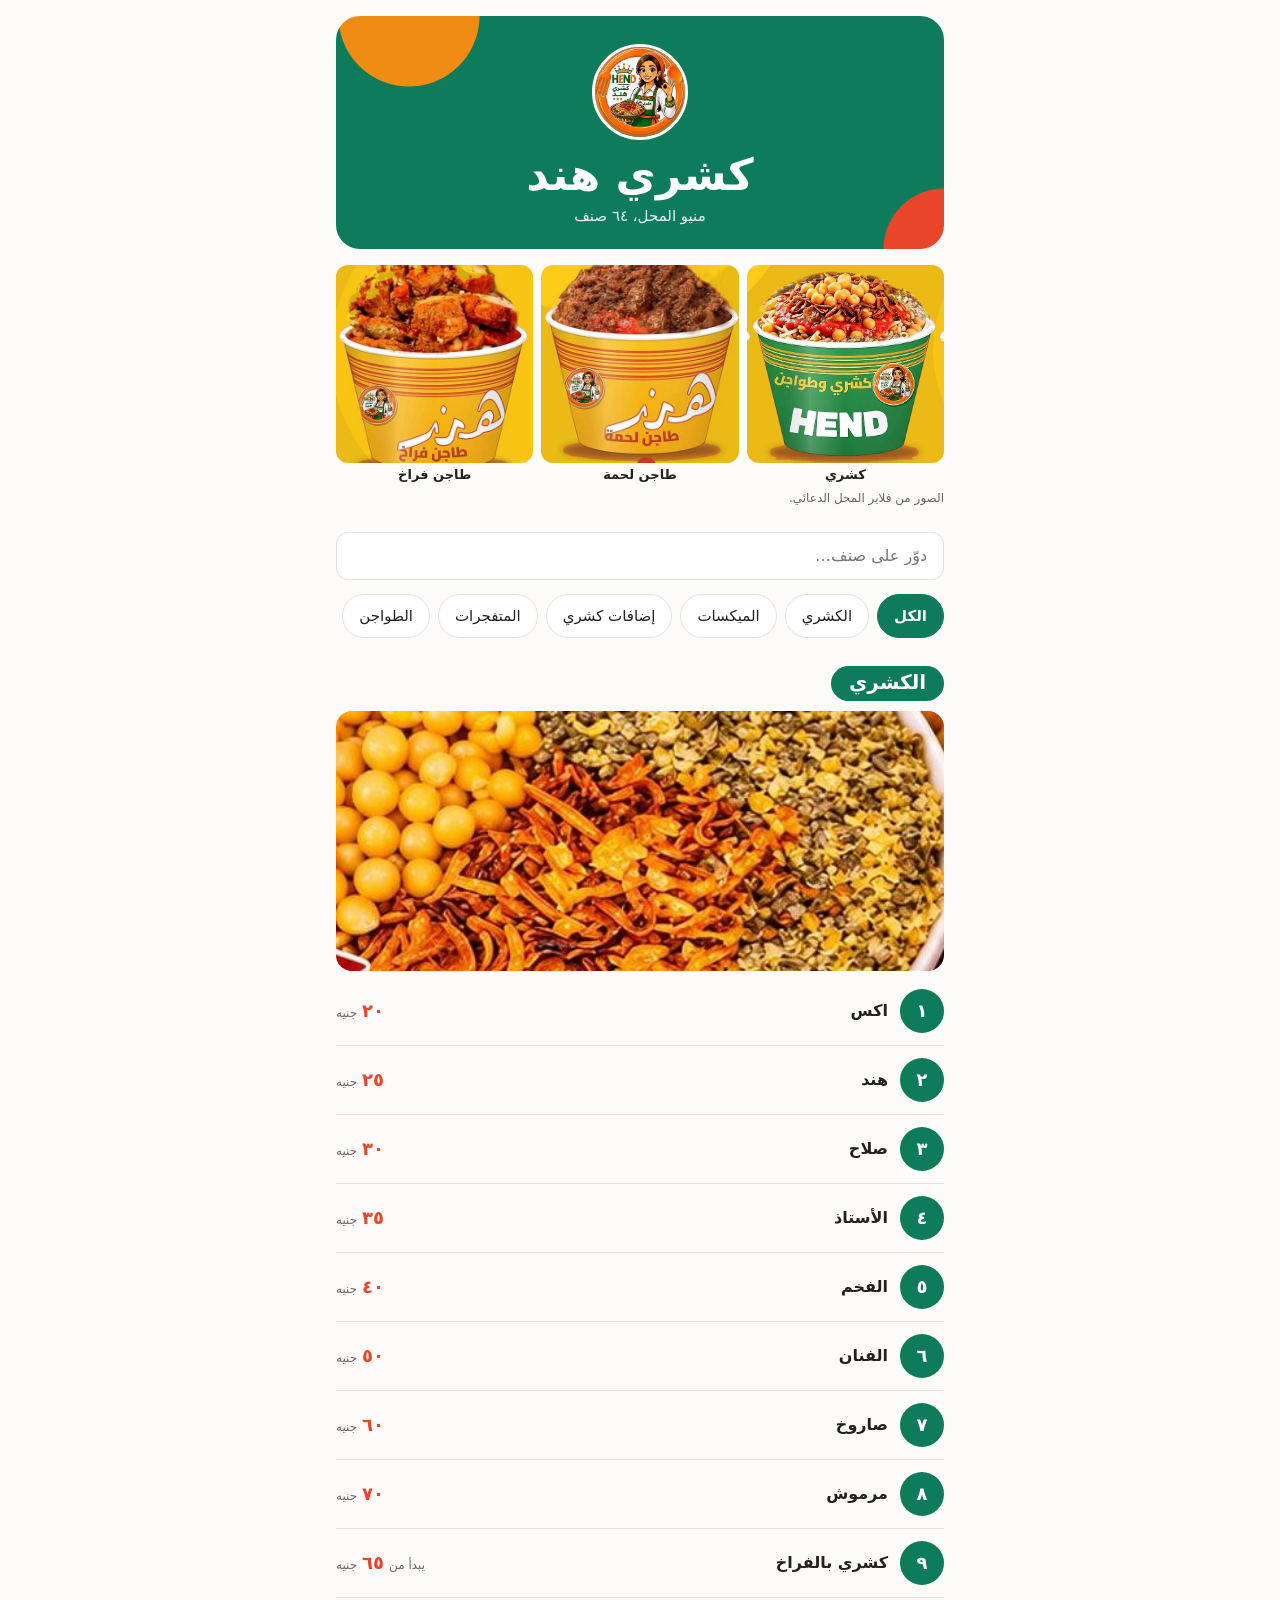
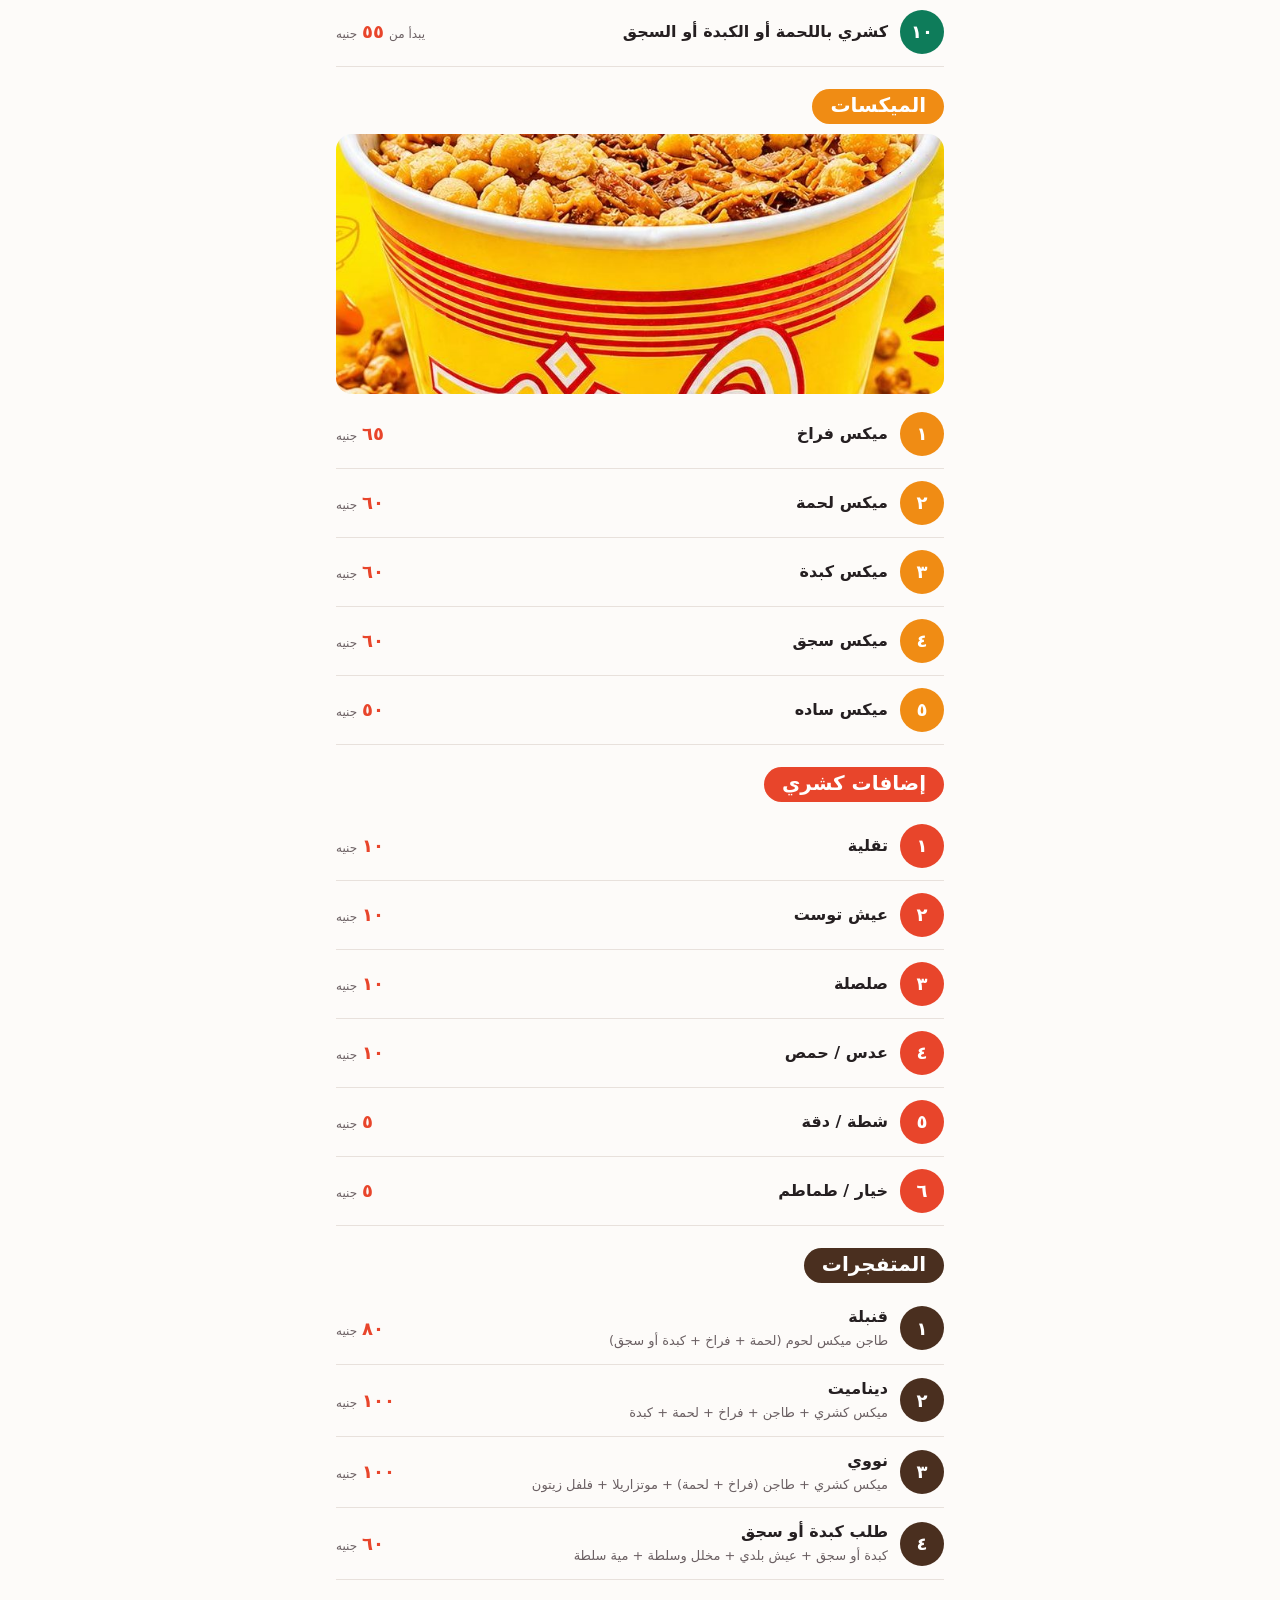
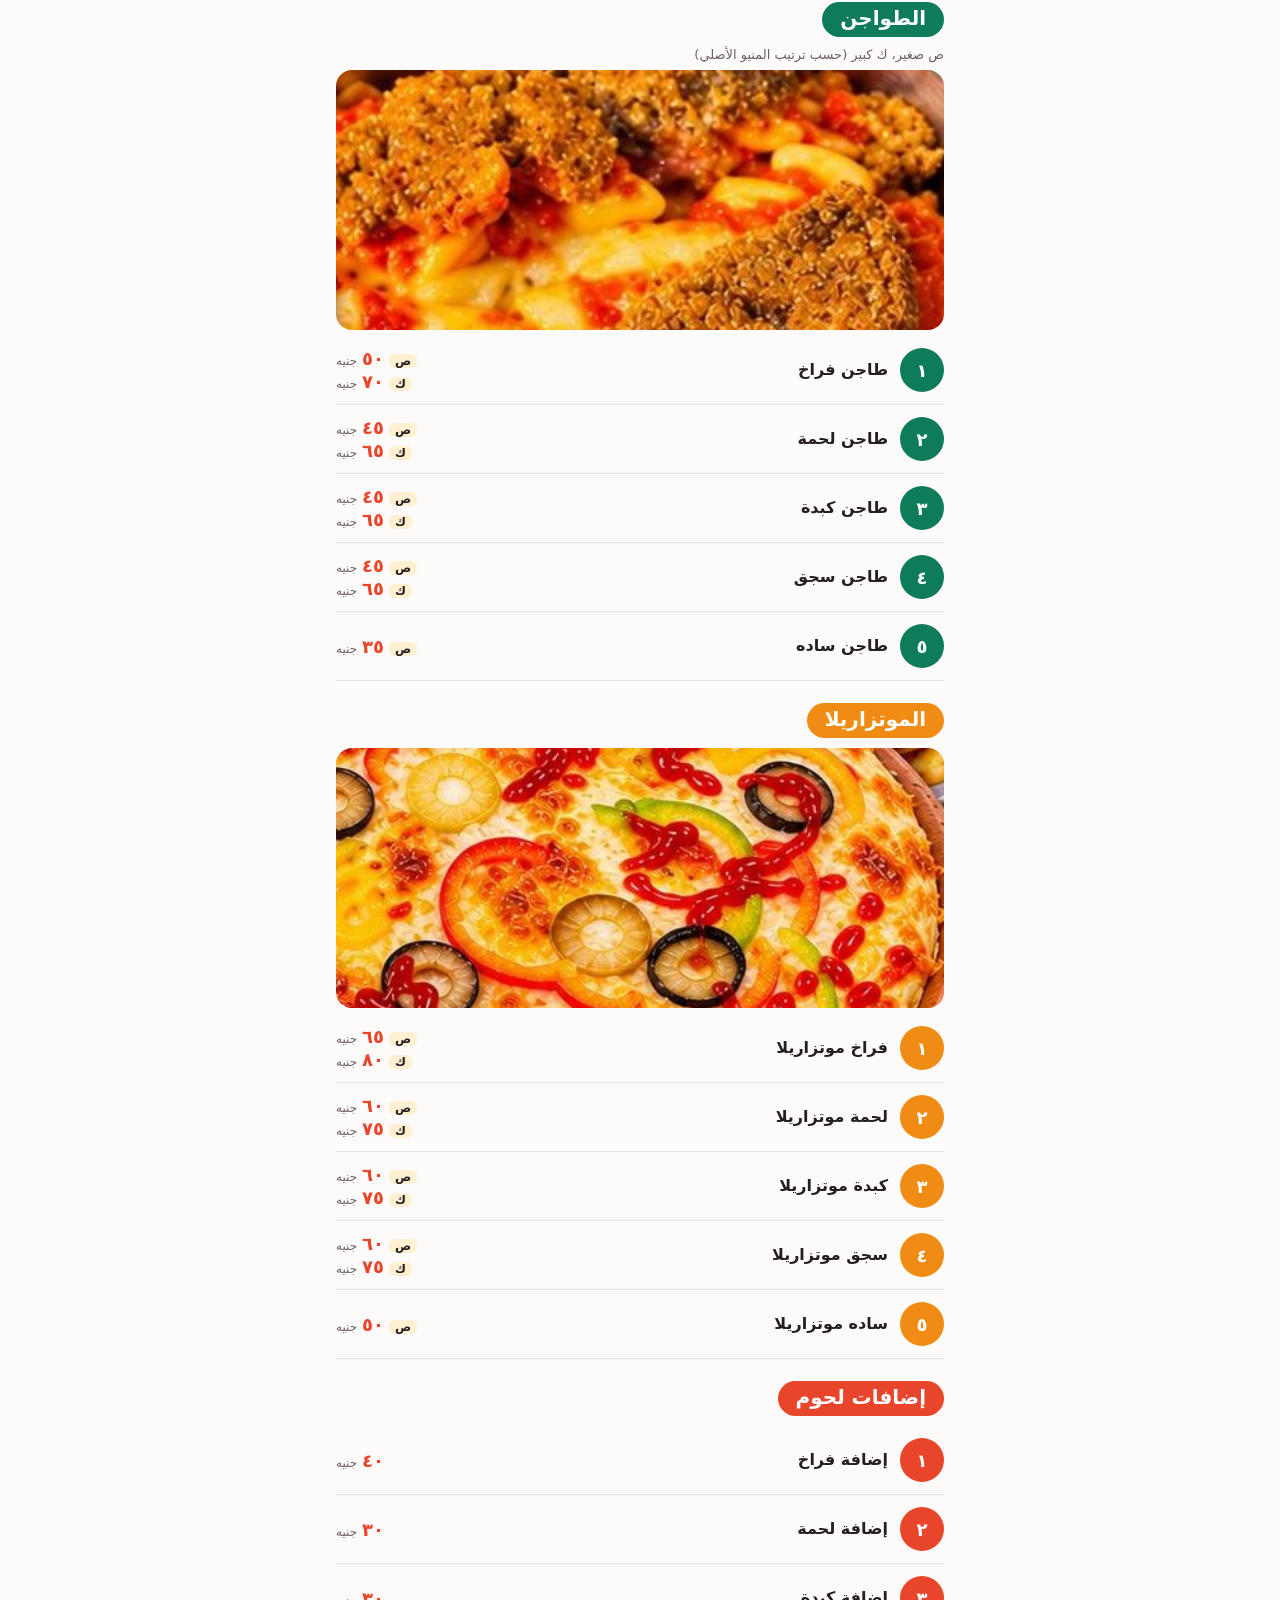
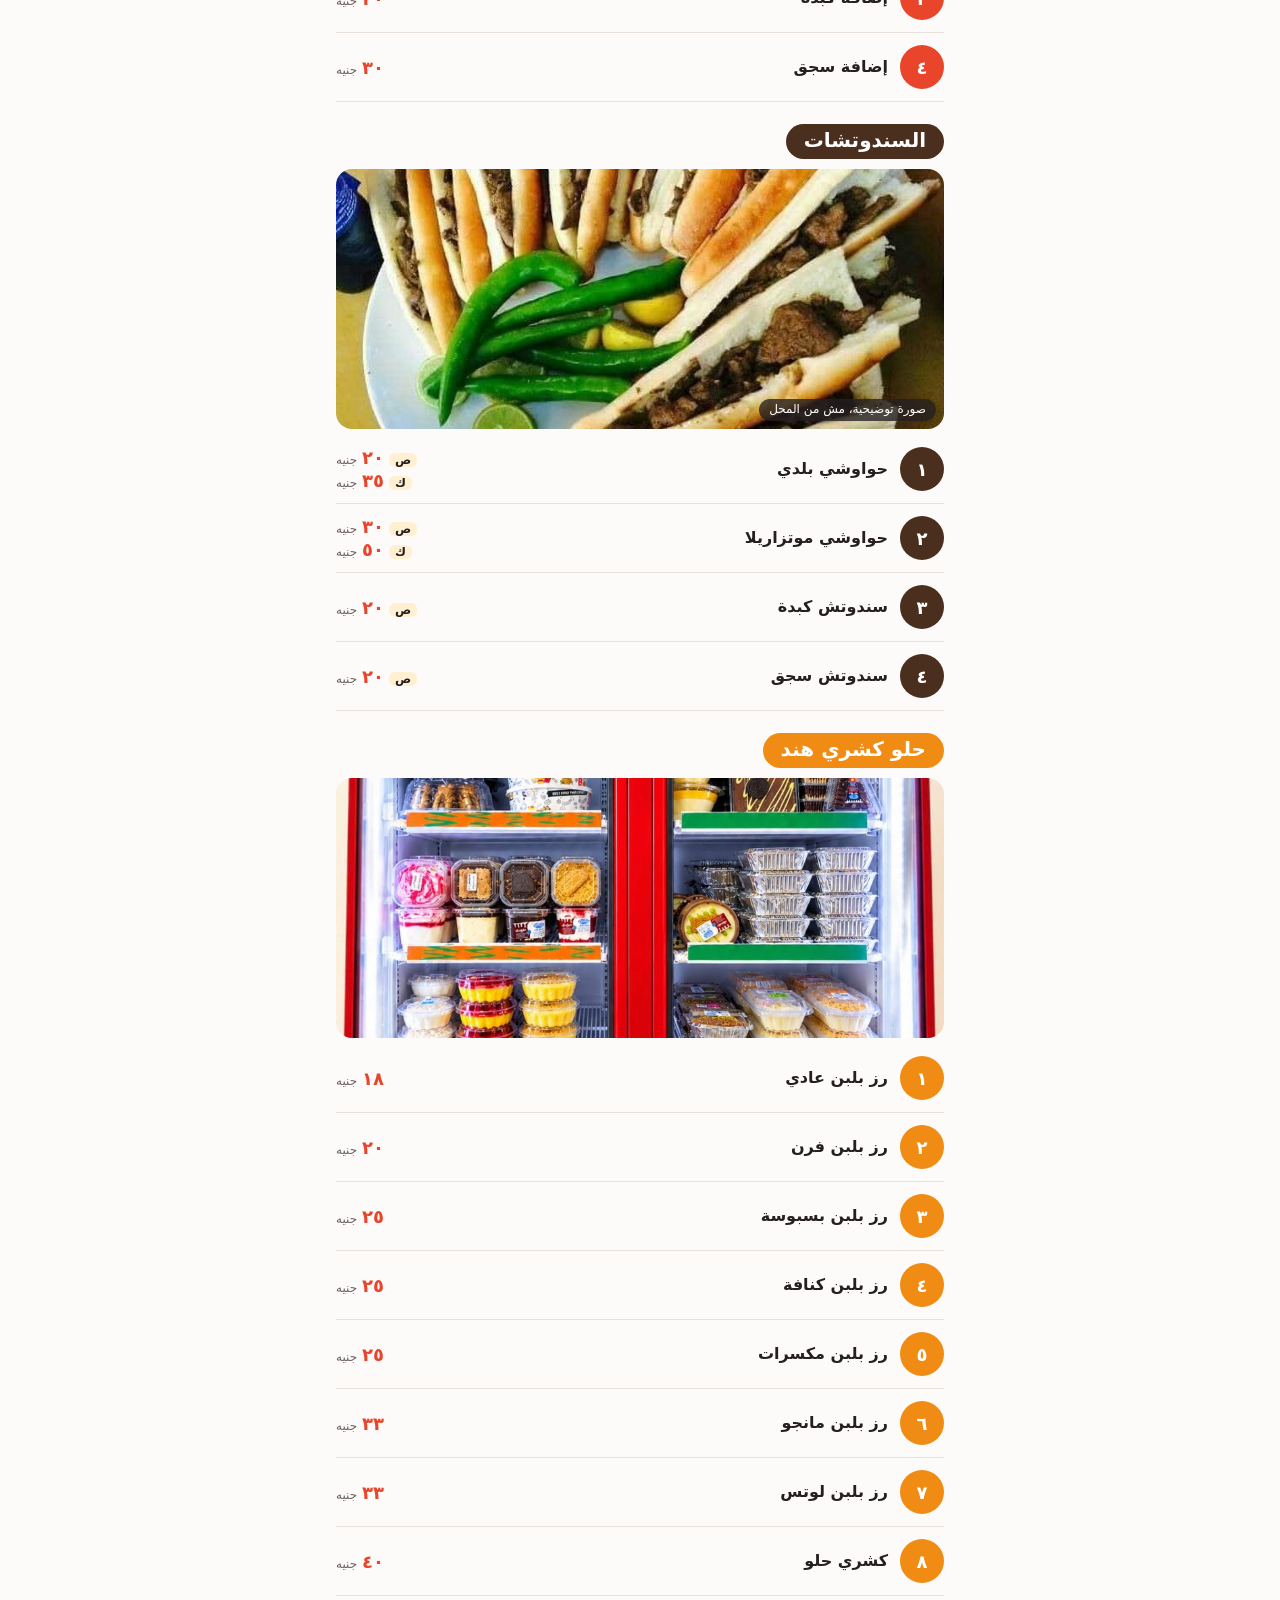
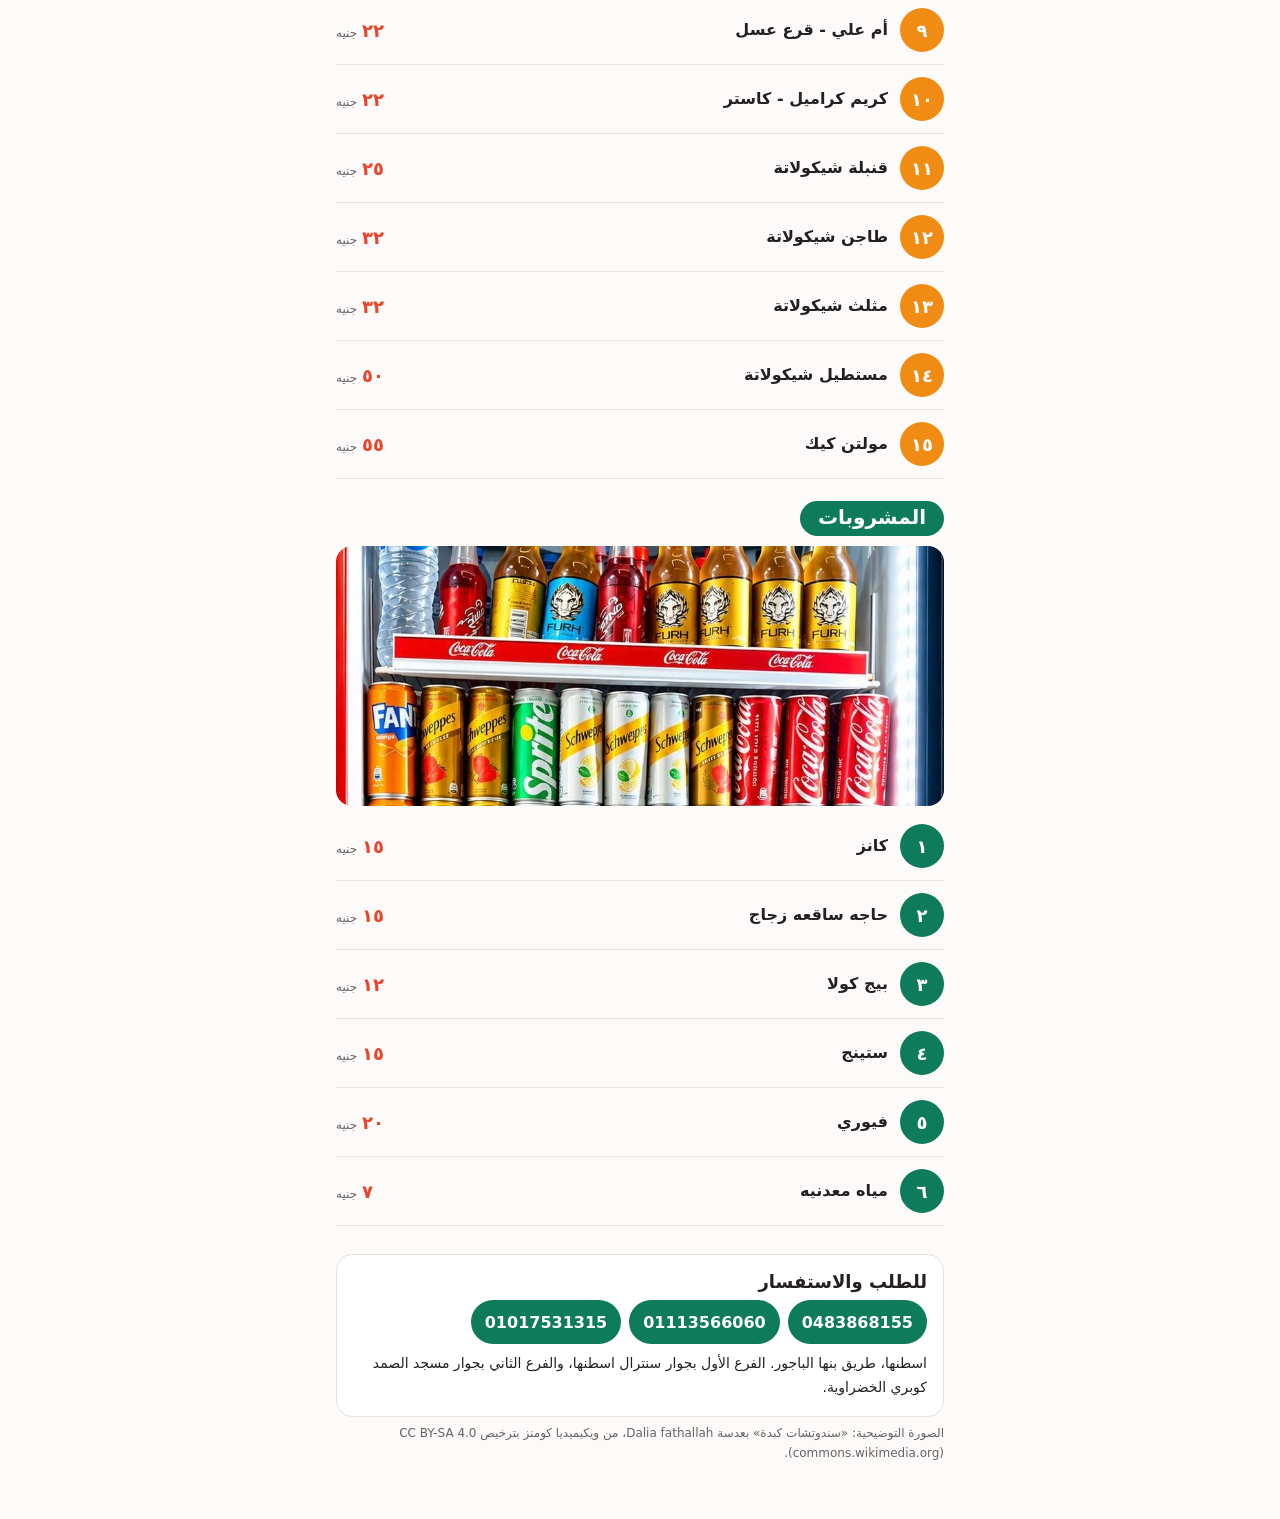
<file: index.html>
<!doctype html>
<html lang="ar" dir="rtl">
<head>
<meta charset="utf-8">
<meta name="viewport" content="width=device-width, initial-scale=1">
<title>كشري هند - اسطنها</title>
<meta name="description" content="منيو كشري هند في اسطنها: الكشري والميكسات والطواجن والموتزاريلا والسندوتشات والحلو والمشروبات.">
<meta property="og:title" content="كشري هند - اسطنها">
<meta property="og:image" content="/images/koshary.jpg">
<link rel="stylesheet" href="/style.css">
</head>
<body>
<main id="app" class="wrap"></main>
<script src="/app.js"></script>
</body>
</html>
</file>
<file: style.css>
:root { --ink:#251F21; --ink2:#6B6063; --line:#E8E1DC; --page:#FDFBF9; --green:#0E7C5A; --orange:#F08C14; --red:#E8452B; --brown:#4A2F1F; }
* { box-sizing: border-box; }
html, body { margin: 0; background: var(--page); color: var(--ink); font-family: "Segoe UI", Tahoma, "Noto Naskh Arabic", "Noto Sans Arabic", system-ui, sans-serif; }
.wrap { max-width: 640px; margin: 0 auto; padding: 16px 16px 40px; }
.hero { background: var(--green); color: #fff; border-radius: 24px; padding: 28px 20px 24px; text-align: center; background-image: radial-gradient(circle at 12% 0%, var(--orange) 0 70px, transparent 71px), radial-gradient(circle at 100% 100%, var(--red) 0 60px, transparent 61px); }
.logo { width: 96px; height: 96px; border-radius: 50%; object-fit: cover; border: 3px solid #fff; display: block; margin: 0 auto 6px; }
.brand { font-size: 44px; font-weight: 800; line-height: 1.3; }
.sub { font-size: 15px; opacity: .92; margin-top: 4px; }
.shots { display: grid; grid-template-columns: repeat(3, 1fr); gap: 8px; margin-top: 16px; }
.shots figure { margin: 0; text-align: center; }
.shots img { width: 100%; aspect-ratio: 1; object-fit: cover; border-radius: 12px; display: block; }
.shots figcaption { font-size: 13px; font-weight: 700; margin-top: 4px; }
.credit { font-size: 12px; color: var(--ink2); margin: 6px 0 16px; line-height: 1.7; }
.search { width: 100%; margin-top: 8px; min-height: 48px; padding: 0 16px; border: 1px solid var(--line); border-radius: 12px; font: inherit; font-size: 16px; background: #fff; color: var(--ink); }
.chips { display: flex; gap: 8px; overflow-x: auto; padding: 14px 0 6px; position: sticky; top: 0; background: var(--page); z-index: 2; scrollbar-width: none; }
.chips::-webkit-scrollbar { display: none; }
.chips button { flex: none; min-height: 44px; padding: 0 16px; border-radius: 999px; border: 1px solid var(--line); background: #fff; color: var(--ink); font: inherit; font-size: 15px; cursor: pointer; }
.chips button.on { background: var(--green); border-color: var(--green); color: #fff; font-weight: 700; }
.sec { margin-top: 22px; }
.h { display: inline-block; margin: 0 0 10px; padding: 4px 18px 7px; border-radius: 999px; color: #fff; font-size: 20px; font-weight: 800; }
.green { --c: var(--green); } .orange { --c: var(--orange); } .red { --c: var(--red); } .brown { --c: var(--brown); }
.h { background: var(--c); }
.note { margin: 0 0 8px; font-size: 13px; color: var(--ink2); }
.illus { position: relative; margin: 0 0 6px; }
.illus img { width: 100%; max-height: 260px; object-fit: cover; border-radius: 16px; display: block; }
.badge { position: absolute; inset-inline-start: 8px; bottom: 8px; background: rgba(37,31,33,.78); color: #fff; font-size: 12px; padding: 3px 10px 5px; border-radius: 999px; }
.list { list-style: none; margin: 0; padding: 0; }
.item { display: flex; align-items: center; gap: 12px; padding: 12px 0; border-bottom: 1px solid var(--line); }
.dot { flex: none; width: 44px; height: 44px; border-radius: 50%; background: var(--c); color: #fff; display: grid; place-items: center; font-weight: 800; font-size: 18px; }
.info { flex: 1; min-width: 0; }
.name { font-weight: 700; font-size: 16px; line-height: 1.5; }
.desc { font-size: 13px; color: var(--ink2); line-height: 1.6; margin-top: 2px; }
.prices { flex: none; display: flex; flex-direction: column; align-items: flex-end; gap: 2px; text-align: end; }
.price { display: flex; align-items: baseline; gap: 5px; white-space: nowrap; }
.price b { font-size: 18px; color: var(--red); font-weight: 800; }
.cur, .from { font-size: 12px; color: var(--ink2); }
.size { font-size: 12px; font-weight: 700; background: #FFF0D2; border-radius: 6px; padding: 0 6px; }
.empty { text-align: center; color: var(--ink2); padding: 30px 0; }
.contact { margin-top: 28px; padding: 16px; border: 1px solid var(--line); border-radius: 16px; background: #fff; }
.contact h2 { margin: 0 0 6px; font-size: 18px; }
.phones { display: flex; flex-wrap: wrap; gap: 8px; margin: 8px 0; }
.phones a { min-height: 44px; display: inline-flex; align-items: center; padding: 0 14px; border-radius: 999px; background: var(--green); color: #fff; text-decoration: none; font-weight: 700; direction: ltr; }
.addr { margin: 6px 0 0; font-size: 14px; line-height: 1.7; }
</file>
